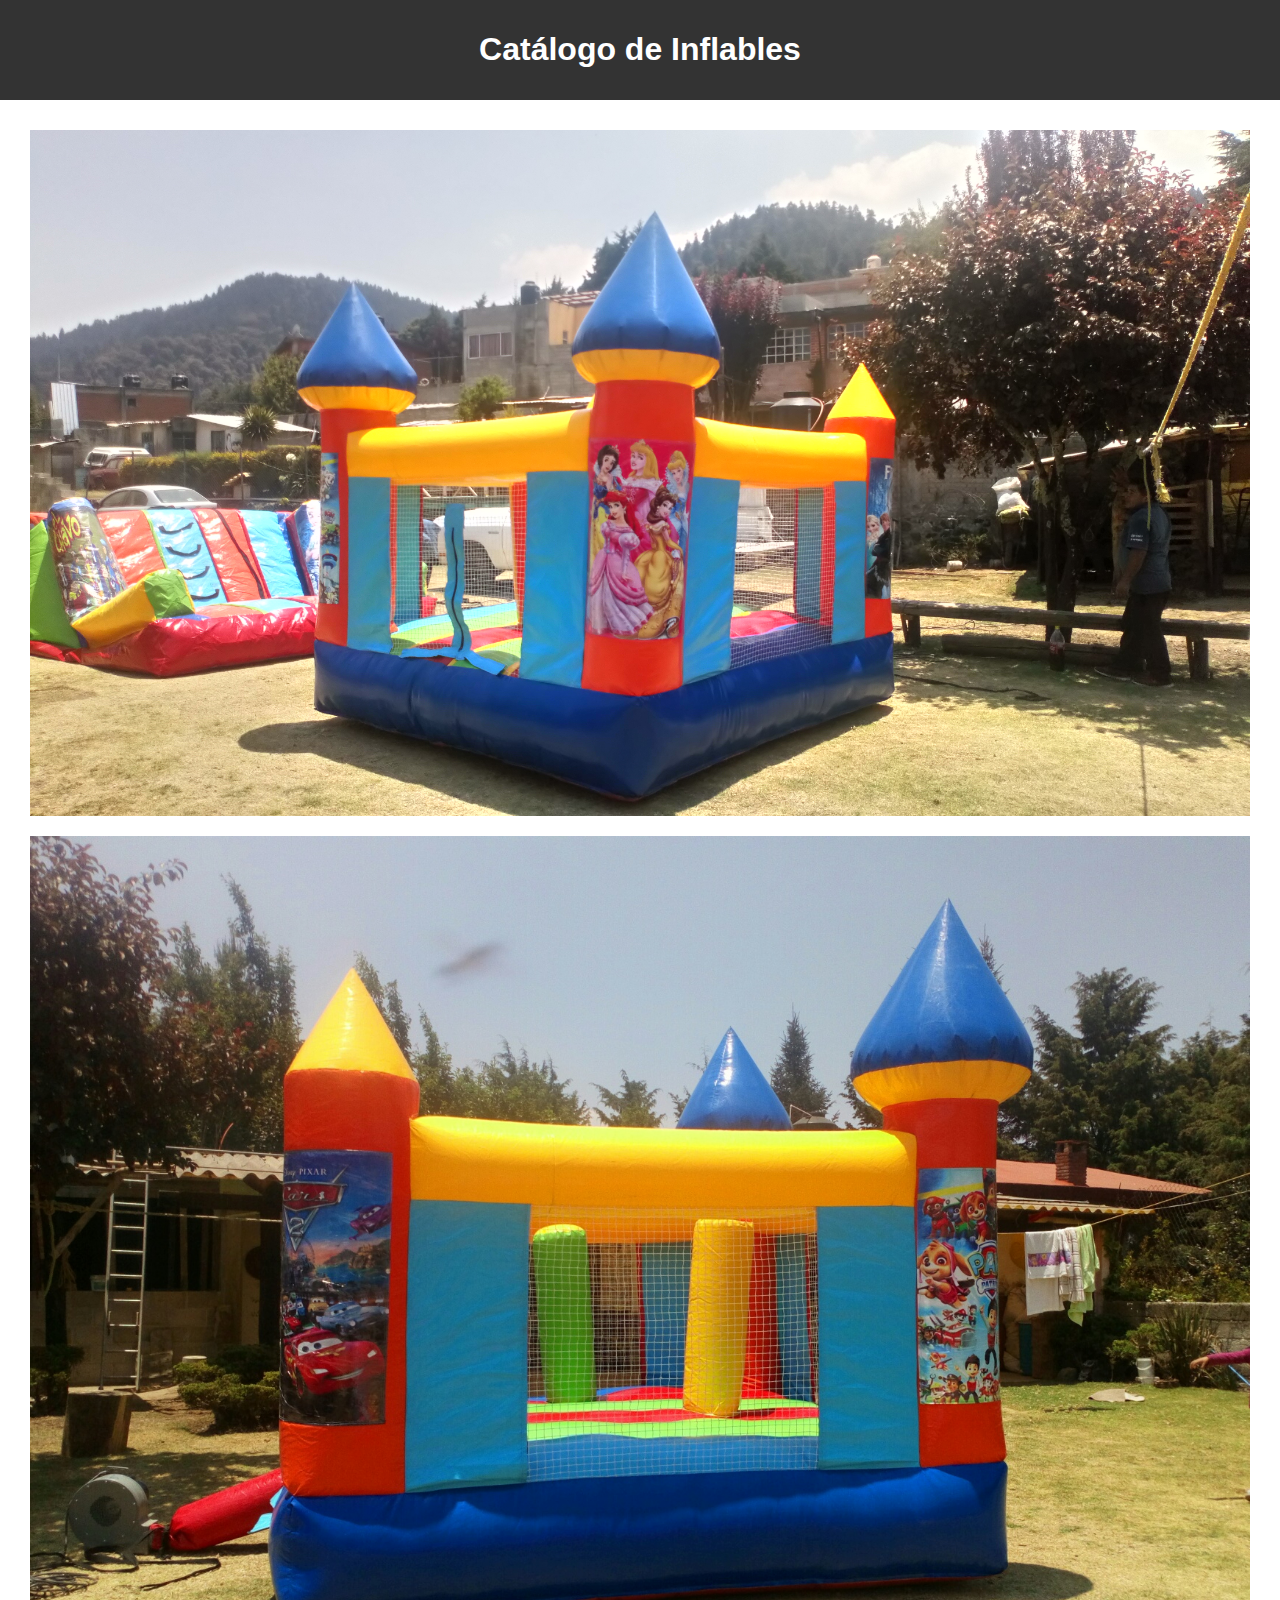
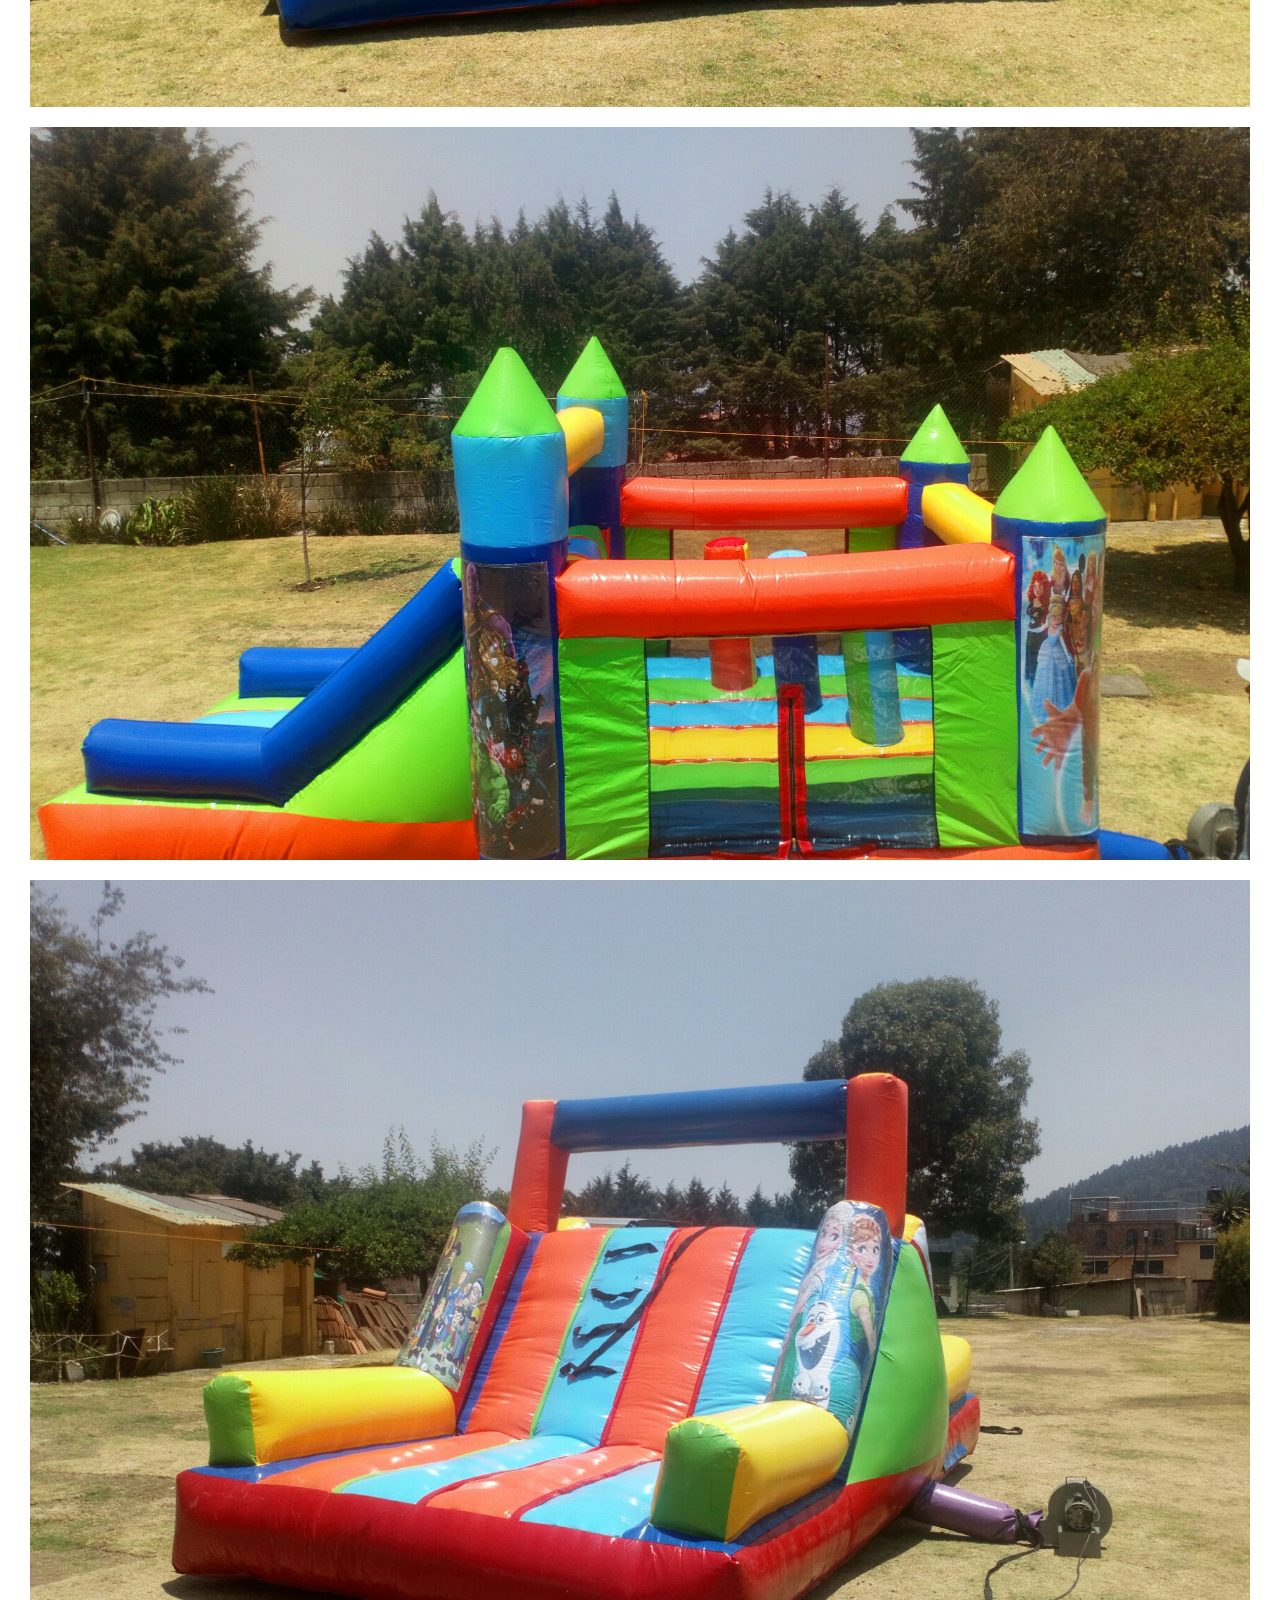
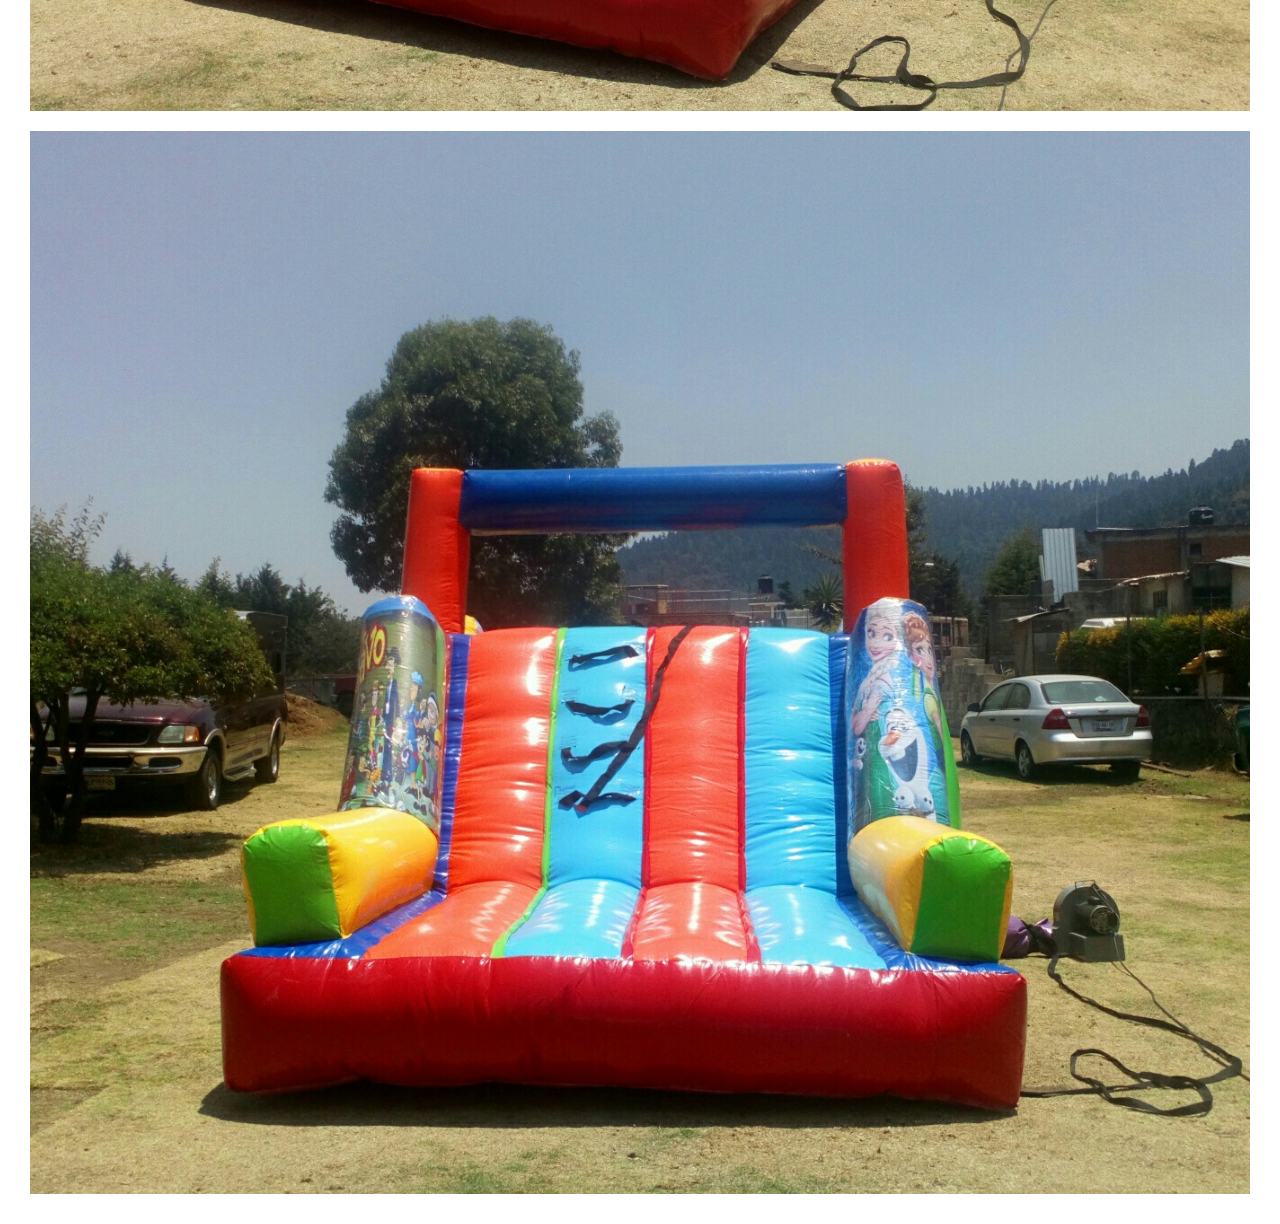
<file: web_st/album_inflables/index.html>
<!DOCTYPE html>
<html lang="en">

<head>
  <meta charset="UTF-8">
  <meta name="viewport" content="width=device-width, initial-scale=1.0">
  <title>Catálogo de Productos</title>
  <style>
    body {
      font-family: Arial, sans-serif;
      margin: 0;
      padding: 0;
    }

    header {
      background-color: #333;
      color: #fff;
      padding: 10px;
      text-align: center;
    }

    section {
      padding: 20px;
    }

    .producto {
      display: flex;
      align-items: center;
      padding: 10px;
    }

    .producto img {
      max-width: 100%;
      height: auto;
      margin-right: 0px;
    }




    @media (max-width: 768px) {
      .producto {
        flex-direction: column;
      }
    }
  </style>
</head>

<body>
  <header>
    <h1>Catálogo de Inflables</h1>
  </header>

  <section>
    <div class="producto">
      <img src="imagen1.jpg" alt="Producto 1">

    </div>

        <div class="producto">
      <img src="imagen2.jpg" alt="Producto 1">

    </div>

    <div class="producto">
      <img src="imagen3.jpg" alt="Producto 1">

    </div>

        <div class="producto">
      <img src="imagen4.jpg" alt="Producto 1">

    </div>

        <div class="producto">
      <img src="imagen5.jpg" alt="Producto 1">

    </div>
<!--
    <div class="producto">
      <img src="imagen2.jpg" alt="Producto 2">
      <div class="descripcion">
        <h2>Producto 2</h2>
        <p>Descripción breve del Producto 2.</p>
      </div>
    </div>
  

    <div class="producto">
      <img src="imagen3.jpg" alt="Producto 2">
      <div class="descripcion">
        <h2>Producto 2</h2>
        <p>Descripción breve del Producto 2.</p>
      </div>
    </div>

    <div class="producto">
      <img src="imagen4.jpg" alt="Producto 2">
      <div class="descripcion">
        <h2>Producto 2</h2>
        <p>Descripción breve del Producto 2.</p>
      </div>
    </div>
-->

    <!-- Agregar más productos aquí -->

  </section>

  <script>
    // Ejemplo de animación con JavaScript (utilizando el efecto "fadeIn" al hacer scroll)
    window.addEventListener('scroll', () => {
      const elementos = document.querySelectorAll('.producto');

      elementos.forEach((elemento) => {
        const posicion = elemento.getBoundingClientRect().top;
        const alturaPantalla = window.innerHeight / 1.5;

        if (posicion < alturaPantalla) {
          elemento.style.opacity = 1;
          elemento.style.transform = 'translateX(0)';
        } else {
          elemento.style.opacity = 0;
          elemento.style.transform = 'translateX(-50px)';
        }
      });
    });
  </script>
</body>

</html>
</file>
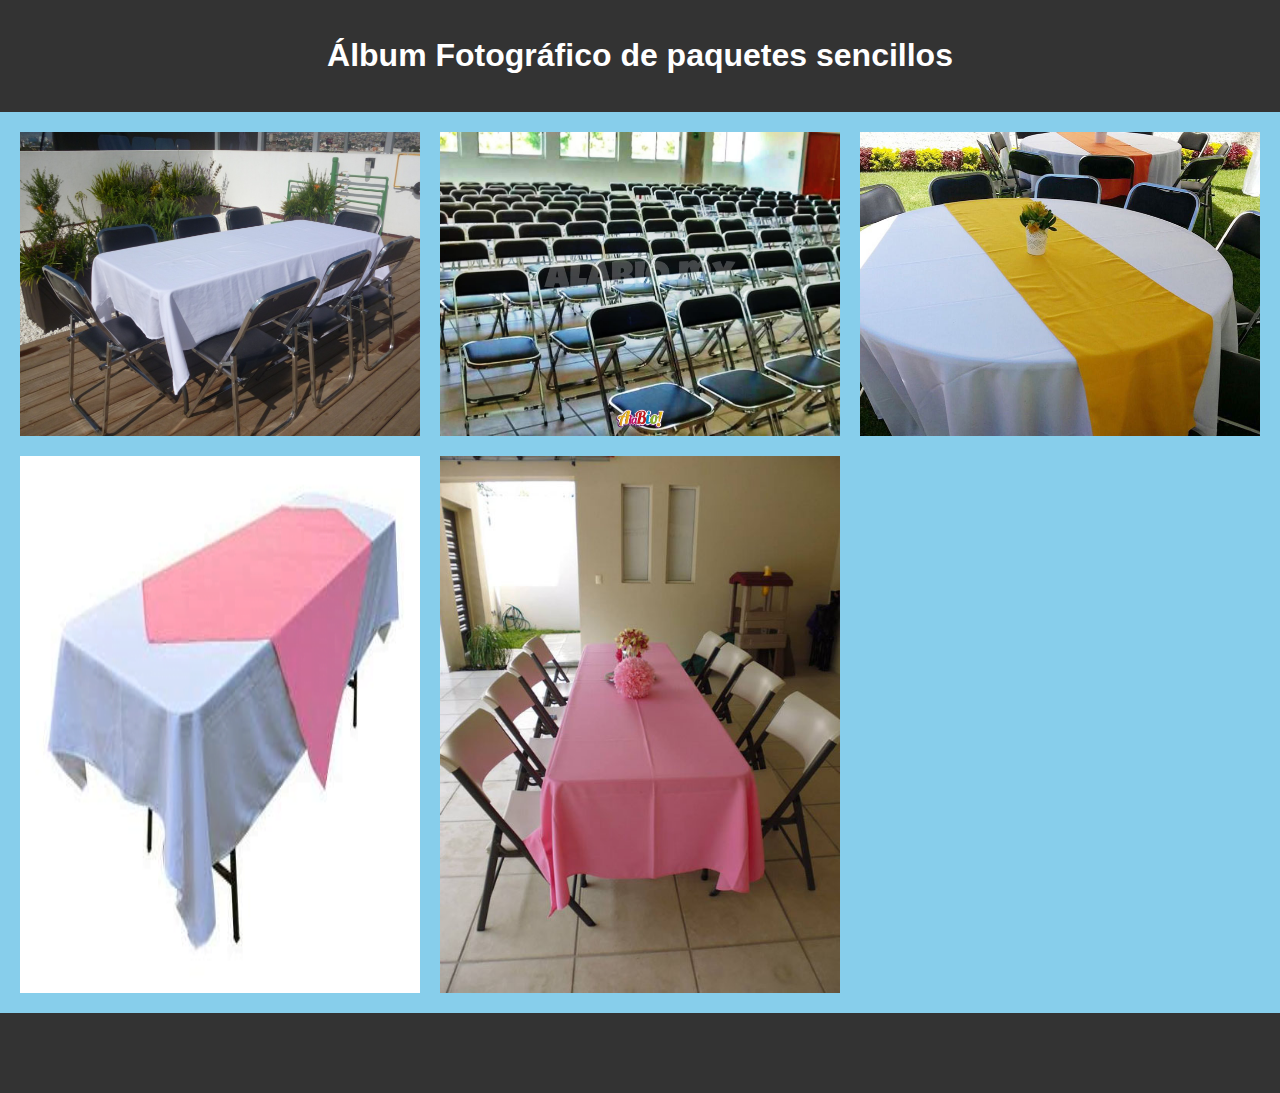
<file: web_st/album_sencillo/index.html>
<!DOCTYPE html>
<html lang="es">
<head>
  <meta charset="UTF-8">
  <meta name="viewport" content="width=device-width, initial-scale=1.0">
  <title>Álbum Fotográfico</title>
  <link rel="stylesheet" href="style.css">
</head>
<body>
    <header>
    <h1>Álbum Fotográfico de paquetes sencillos</h1>
    </header>


  <section class="album">
    
        <!--
      <h2>Sección 1</h2>
  -->
      <div class="photo" onclick="openModal('imagen1.jpg')">
        <img src="imagen1.jpg" alt="Foto 1">
      </div>
      <div class="photo" onclick="openModal('imagen2.jpg')">
        <img src="imagen2.jpg" alt="Foto 2">
      </div>
    

    
      
      <div class="photo" onclick="openModal('imagen3.jpg')">
        <img src="imagen3.jpg" alt="Foto 3">
      </div>
      <div class="photo" onclick="openModal('imagen4.jpg')">
        <img src="imagen4.jpg" alt="Foto 4">
      </div>

        <div class="photo" onclick="openModal('imagen5.jpg')">
        <img src="imagen5.jpg" alt="Foto 4">
      </div>

    
  </section>

  <div id="modal" class="modal">
    <span class="close" onclick="closeModal()">&times;</span>
    <img id="modalImage" class="modal-content">
  </div>

  <footer>
    <div class="container">
      
    </div>

  </footer>

  <script src="script.js"></script>
</body>
</html>
</file>
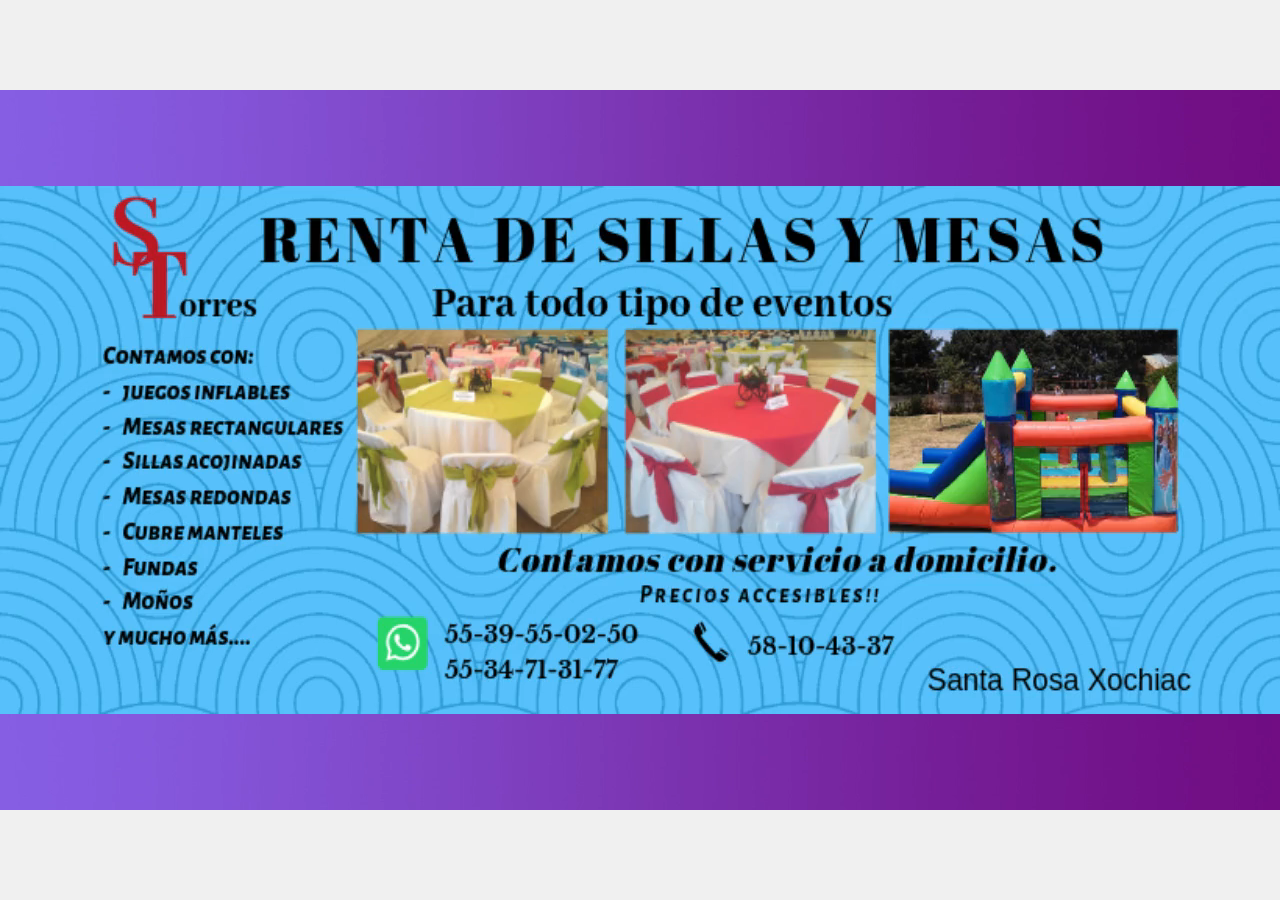
<file: web_st/promociones/index.html>
<!DOCTYPE html>
<html lang="en">
<head>
  <meta charset="UTF-8">
  <meta name="viewport" content="width=device-width, initial-scale=1.0">
  <title>Video Autoplay</title>
  <style>
    body {
      margin: 0;
      padding: 0;
      display: flex;
      justify-content: center;
      align-items: center;
      height: 100vh;
      background-color: #f0f0f0;
    }
    video {
      max-width: 100%;
      height: auto;
    }
  </style>
</head>
<body>
  <video autoplay loop muted>
    <source src="video.mp4" type="video/mp4">
    <!-- A fallback message for browsers that do not support the video tag -->
    Your browser does not support the video tag.
  </video>
</body>
</html>
</file>
<file: web_st/album_sencillo/style.css>
body {
  font-family: Arial, sans-serif;
  margin: 0;
  padding: 0;
  background-color: skyblue;


}

header {
  background-color: #333;
  color: #fff;
  text-align: center;
  padding: 1rem 0;
}

.album {
  display: grid;
  grid-template-columns: repeat(auto-fit, minmax(300px, 1fr));
  gap: 20px;
  padding: 20px;
}

.section {
  flex: 1;
  padding: 20px;
}

h2 {
  text-align: center;
}

.photo {
    position: relative;
  overflow: hidden;
  cursor: pointer;
  transition: transform 0.3s ease;
}

.photo img {
  width: 100%;
  height: 100%;
  transition: transform 0.3s ease;
}

.photo:hover {
  transform: scale(1.1);
}

.modal {
  display: none;
  position: fixed;
  z-index: 1;
  padding-top: 50px;
  left: 0;
  top: 0;
  width: 100%;
  height: 100%;
  background-color: rgba(0, 0, 0, 0.9);
}

.modal-content {
  max-width: 90%;
  max-height: 80%;
  margin: auto;
  display: block;
}

.close {
  color: #fff;
  position: absolute;
  top: 15px;
  right: 35px;
  font-size: 40px;
  font-weight: bold;
  cursor: pointer;
}




footer {
  background-color: #333;
  color: #fff;
  text-align: center;
  padding: 20px 0;
}

.container {
  max-width: 1200px;
  margin: 0 auto;
  padding: 20px;
}
</file>
